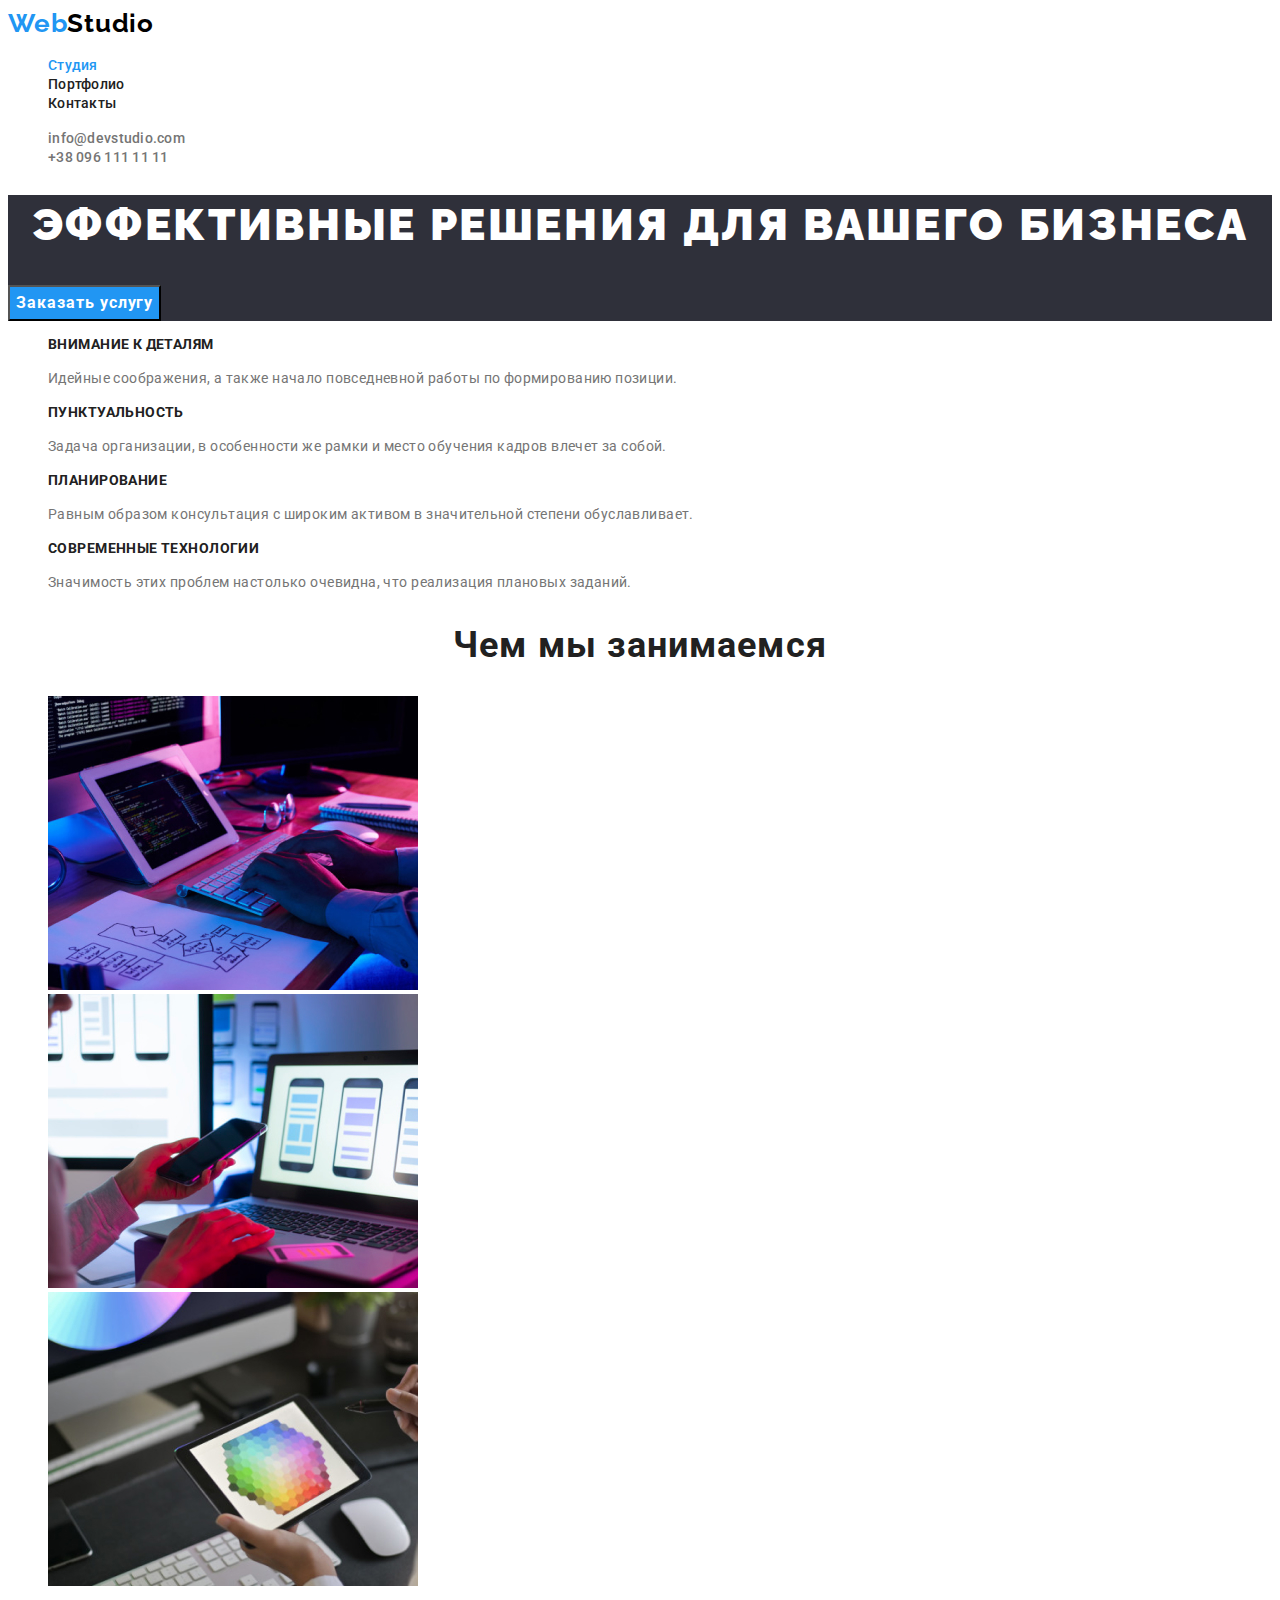
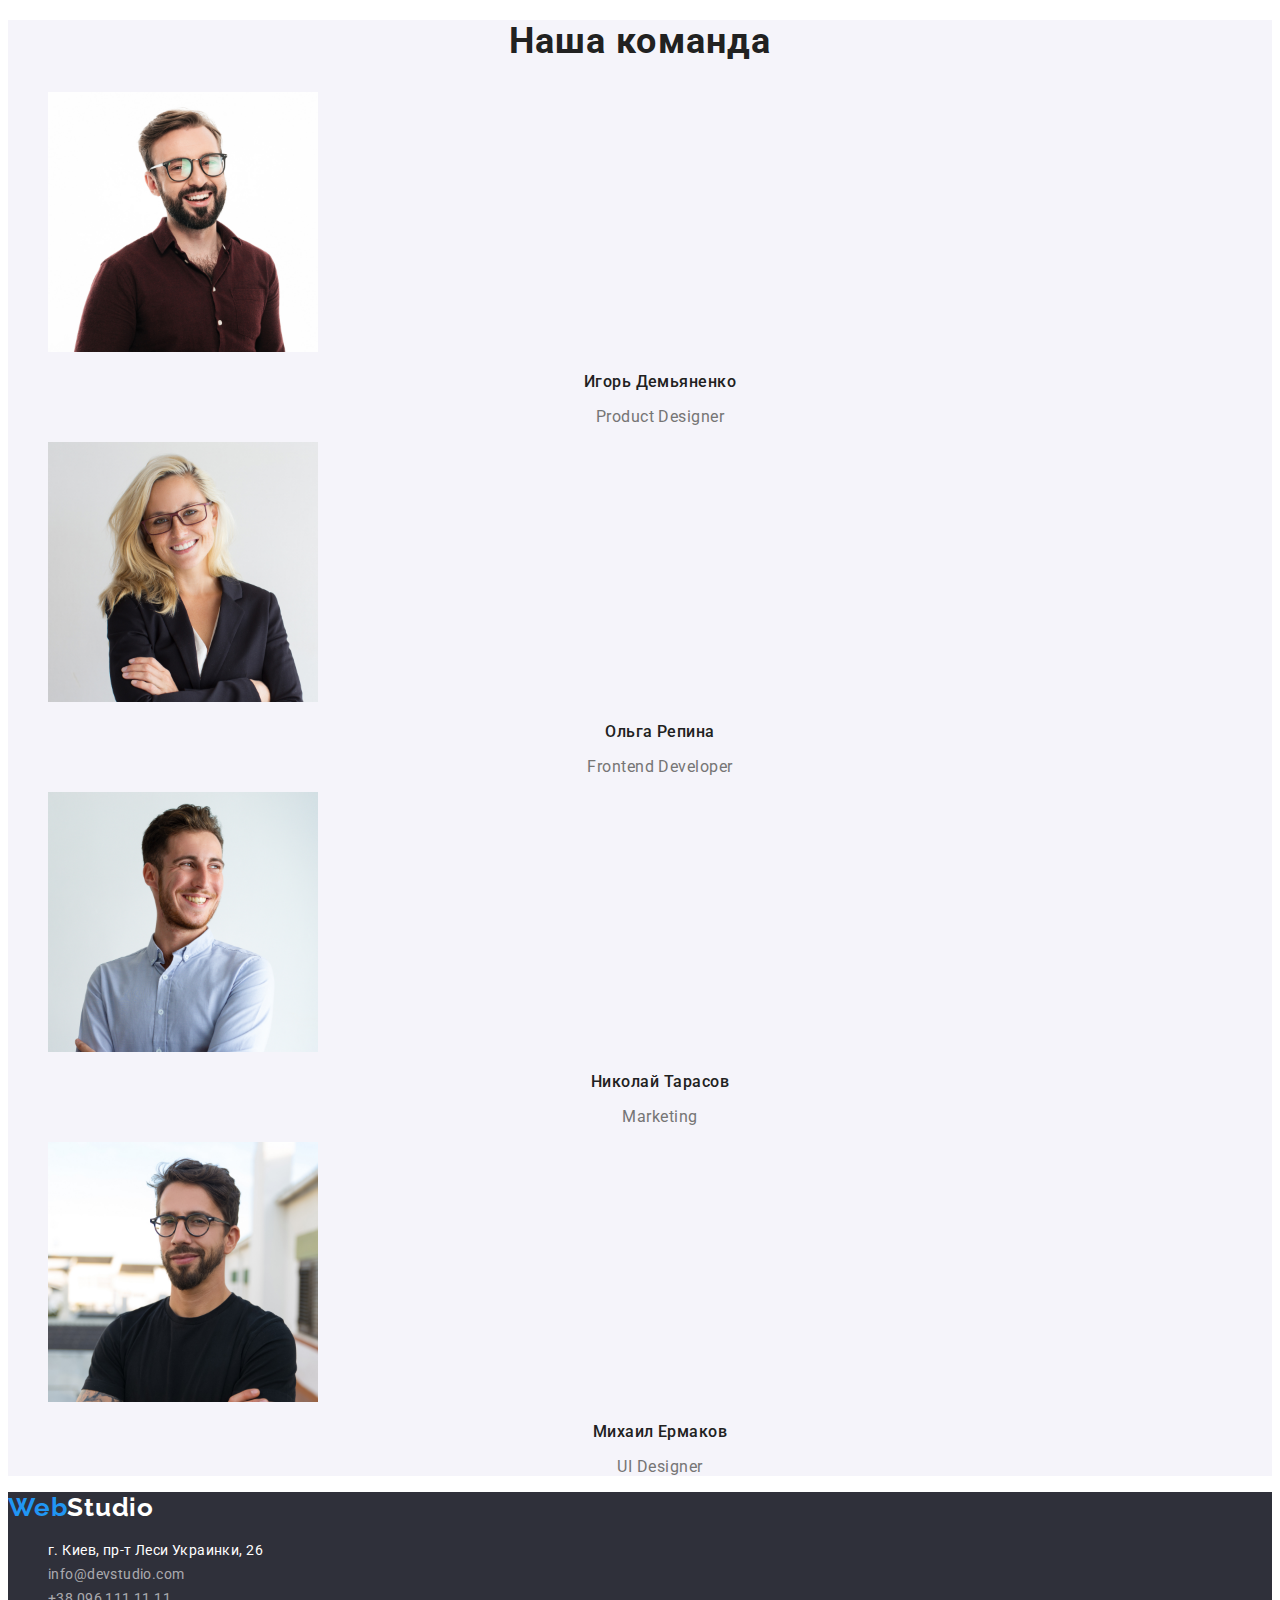
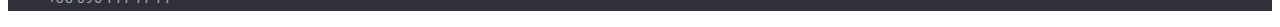
<file: index.html>
<!DOCTYPE html>
<html lang="ru">
<head>
    <meta charset="UTF-8">
    <meta http-equiv="X-UA-Compatible" content="IE=edge">
    <meta name="viewport" content="width=device-width, initial-scale=1.0">
    <title>Студия</title>
<link rel="preconnect" href="https://fonts.googleapis.com">
<link rel="preconnect" href="https://fonts.gstatic.com" crossorigin>
<link href="https://fonts.googleapis.com/css2?family=Raleway:wght@700&family=Roboto:wght@400;500;700;900&display=swap"
    rel="stylesheet">
    <link rel="stylesheet" href="./css/styles.css">
</head>

<body>
<!-- HEADER -->
   <header class="header">
       <nav class="header-nav">
       <a  class="link logo-light-them" href="./index.html" lang="en"><span class="logo-icon">Web</span>Studio</a>
       <ul class="menu list">
           <li class="menu-item">
               <a class="menu-link link current" href="./index.html">Студия</a>
           </li>
           <li class="menu-item">
               <a class="menu-link link" href="./portfolio.html">Портфолио</a>
           </li>
           <li class="menu-item">
               <a class="menu-link link" href="">Контакты</a>
            </li>
       </ul>
       </nav>
       <ul class="list">
           <li class="list-item">
               <a  class="header-mail link" href="mailto:info@devstudio.com">info@devstudio.com</a>
           </li>
           <li class="list-item">
               <a  class="header-phone link" href="tel:+380961111111">+38 096 111 11 11</a>
           </li>
       </ul>
          </header>
   <main>
<!-- HERO -->
        <section class="hero">
            <h1 class="hero-title">Эффективные решения для вашего бизнеса</h1>
            <button class="modal-btn" type="button">Заказать услугу</button>
        </section>
<!-- OUR ADVANTAGES -->
        <section class="advantages">
            <h2 class="advantages-title" hidden>Наши преимущества</h2>
            <ul class="list">
                <li class="advantages-list-item">
                    <h3 class="advantages-title">Внимание к деталям</h3>
                    <p class="advantages-text">Идейные соображения, а также начало повседневной работы по формированию позиции.</p>
                </li>
                <li class="advantages-list-item">
                    <h3 class="advantages-title">Пунктуальность</h3>
                    <p class="advantages-text">Задача организации, в особенности же рамки и место обучения кадров влечет за собой.</p>
                </li>
                <li class="advantages-list-item">
                    <h3 class="advantages-title">Планирование</h3>
                    <p class="advantages-text">Равным образом консультация с широким активом в значительной степени обуславливает.</p>
                </li>
                <li class="advantages-list-item">
                    <h3 class="advantages-title">Современные технологии</h3>
                    <p class="advantages-text">Значимость этих проблем настолько очевидна, что реализация плановых заданий.</p>
                </li>
            </ul>
        </section>
<!-- ABOUT US -->
        <section class="about">
            <h2 class="about-title" >Чем мы занимаемся</h2>
            <ul class="list">
                <li>
                    <img src="./images/about-us/work-developer-html.jpg" alt="Работа с кодом" width="370" height="294">
                </li>
                <li>
                    <img src="./images/about-us/work-developer-css.jpg" alt="Работа со стилями" width="370" height="294">
                </li>
                <li>
                    <img src="./images/about-us/work-designer.jpg" alt="Работа с дизайном" width="370" height="294">
                </li>
            </ul>
        </section>
<!-- OUR TEAM -->
        <section class="team">
            <h2 class="team-title" >Наша команда</h2>
            <ul class="list">
                <li>
                    <img src="./images/our-team/worker-igor.jpg" alt="Игорь Демьяненко" width="270" height="260">
                    <h3 class="team-title-name">Игорь Демьяненко</h3>
                    <p class="team-position" lang="en">Product Designer</p>
                </li>
                <li>
                    <img src="./images/our-team/worker-olga.jpg" alt="Ольга Репина" width="270" height="260">
                    <h3 class="team-title-name">Ольга Репина</h3>
                    <p class="team-position" lang="en">Frontend Developer</p>
                </li>
                <li>
                    <img src="./images/our-team/worker-nikolaj.jpg" alt="Николай Тарасов" width="270" height="260">
                    <h3 class="team-title-name">Николай Тарасов</h3>
                    <p class="team-position" lang="en">Marketing</p>
                </li>
                <li>
                    <img src="./images/our-team/worker-mihail.jpg" alt="Михаил Ермаков" width="270" height="260">
                    <h3 class="team-title-name">Михаил Ермаков</h3>
                    <p class="team-position" lang="en">UI Designer</p>
                </li>
            </ul>
        </section>
   </main>
<!-- FOOTER -->
   <footer class="footer">
    <a class="link logo-dark-them" href="./index.html" lang="en"><span class="logo-icon">Web</span>Studio</a>
       <address class="footer-address">
        <ul class="list">
            <li class="address-item">
                <a  class="footer-maps link" href="https://goo.gl/maps/1GaXeqjDXTtNViph6" target="_blank" rel="noopener noreferrer">г. Киев, пр-т Леси
                    Украинки, 26</a>
            </li>
            <li class="address-item">
                <a  class="footer-mail link" href="mailto:info@devstudio.com">info@devstudio.com</a>
            </li>
            <li class="address-item">
                <a  class="footer-phone link" href="tel:+380961111111">+38 096 111 11 11</a>
            </li>
        </ul>
       </address>
   </footer>
</body>
</html>
</file>
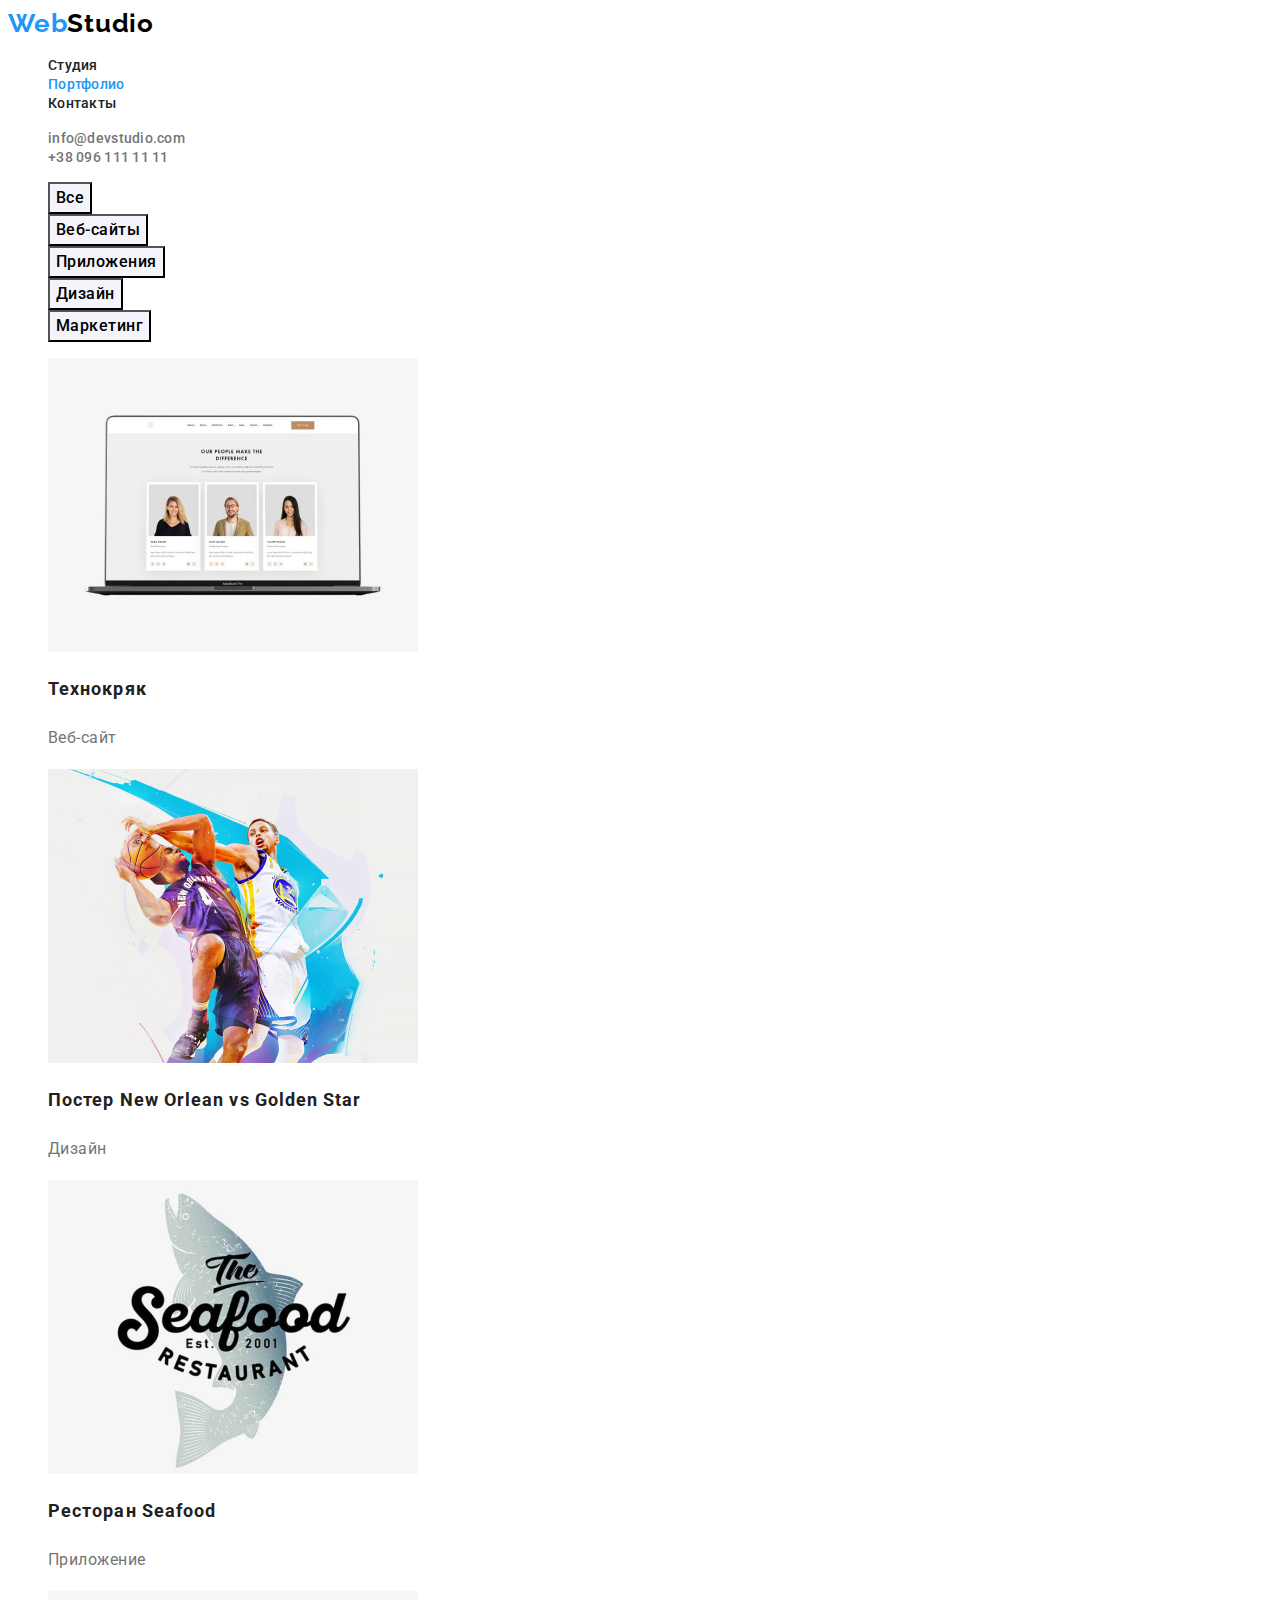
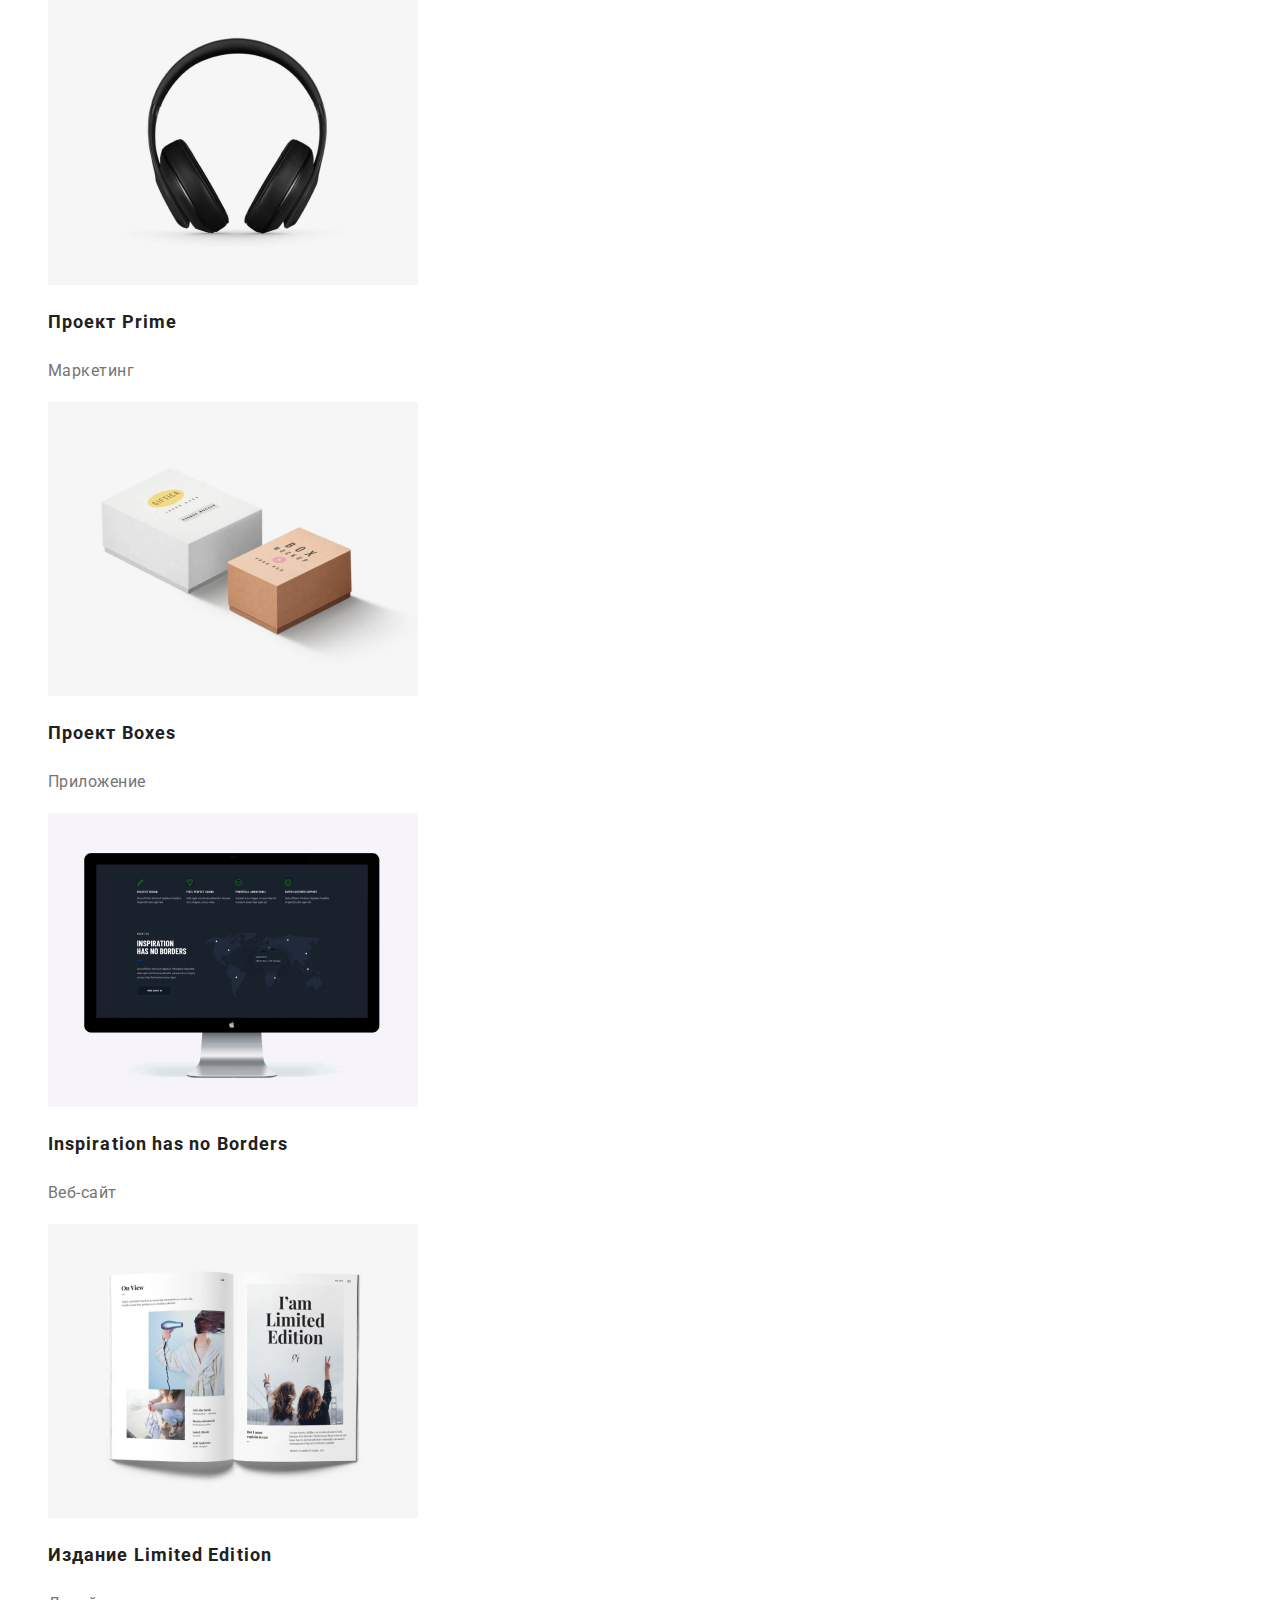
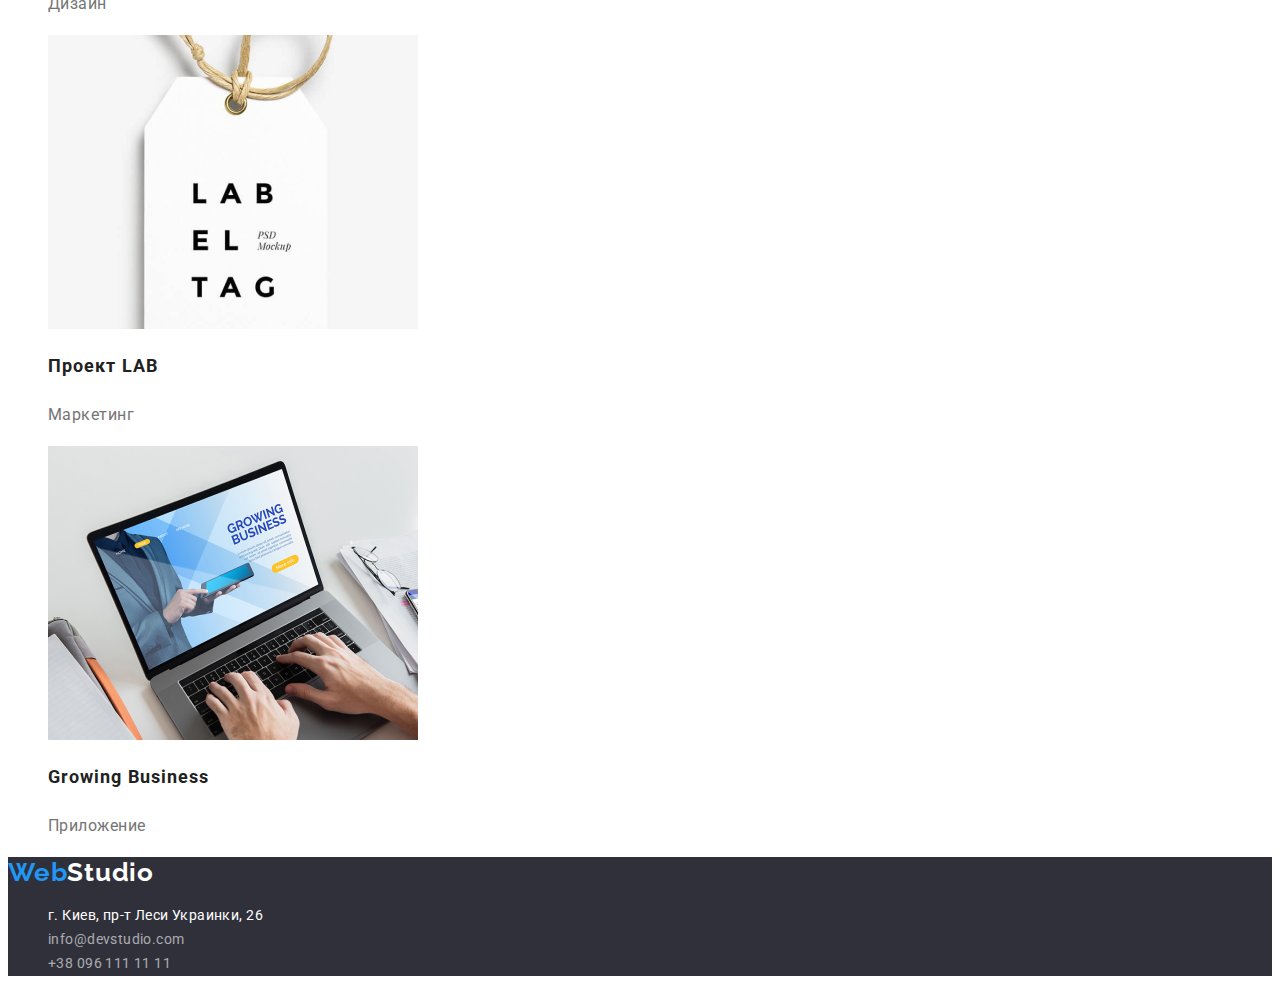
<file: portfolio.html>
<!DOCTYPE html>
<html lang="ru">
<head>
    <meta charset="UTF-8">
    <meta http-equiv="X-UA-Compatible" content="IE=edge">
    <meta name="viewport" content="width=device-width, initial-scale=1.0">
    <title>Портфолио</title>
    <link rel="preconnect" href="https://fonts.googleapis.com">
    <link rel="preconnect" href="https://fonts.gstatic.com" crossorigin>
    <link href="https://fonts.googleapis.com/css2?family=Raleway:wght@700&family=Roboto:wght@400;500;700;900&display=swap"
        rel="stylesheet">
    <link rel="stylesheet" href="./css/styles.css">
</head>

<body>
<!-- HEADER -->
    <header class="header">
        <nav class="header-nav">
            <a class="link logo-light-them" href="./index.html" lang="en"><span class="logo-icon">Web</span>Studio</a>
            <ul class="menu list">
                <li class="menu-item">
                    <a class="menu-link link" href="./index.html">Студия</a>
                </li>
                <li class="menu-item">
                    <a class="menu-link link current" href="./portfolio.html">Портфолио</a>
                </li>
                <li class="menu-item">
                    <a class="menu-link link" href="">Контакты</a>
                </li>
            </ul>
        </nav>
        <ul class="list">
            <li class="list-item">
                <a class="header-mail link" href="mailto:info@devstudio.com">info@devstudio.com</a>
            </li>
            <li class="list-item">
                <a class="header-phone link" href="tel:+380961111111">+38 096 111 11 11</a>
            </li>
        </ul>
    </header>
<!-- PORTFOLIO -->
    <main>
        <section class="portfolio">
            <h1 class="portfolio-title" hidden>Портфолио</h1>
            <ul class="list">
                <li>
                    <button class="portfolio-menu-btn" type="button">Все</button>
                </li>
                <li>
                    <button class="portfolio-menu-btn" type="button">Веб-сайты</button>
                </li>
                <li>
                    <button class="portfolio-menu-btn" type="button">Приложения</button>
                </li>
                <li>
                    <button class="portfolio-menu-btn" type="button">Дизайн</button>
                </li>
                <li>
                    <button class="portfolio-menu-btn" type="button">Маркетинг</button>
                </li>
            </ul>
            <ul class="list">
                <li>
                    <img src="./images/portfolio/portfolio-1.jpg" alt="Изображение проекта на ноутбуке" width="370" height="294">
                    <h2 class="portfolio-project-name" >Технокряк</h2>
                    <p class="portfolio-project-description">Веб-сайт</p>
                </li>
                <li>
                    <img src="./images/portfolio/portfolio-2.jpg" alt="Баскетболисты" width="370" height="294">
                    <h2 class="portfolio-project-name" >Постер New Orlean vs Golden Star</h2>
                    <p class="portfolio-project-description">Дизайн</p>
                </li>
                <li>
                    <img src="./images/portfolio/portfolio-3.jpg" alt="Логотип ресторана (Рыба)" width="370" height="294">
                    <h2 class="portfolio-project-name" >Ресторан Seafood</h2>
                    <p class="portfolio-project-description">Приложение</p>
                </li>
                <li>
                    <img src="./images/portfolio/portfolio-4.jpg" alt="Наушники" width="370" height="294">
                    <h2 class="portfolio-project-name" >Проект Prime</h2>
                    <p class="portfolio-project-description">Маркетинг</p>
                </li>
                <li>
                    <img src="./images/portfolio/portfolio-5.jpg" alt="Две коробки" width="370" height="294">
                    <h2 class="portfolio-project-name" >Проект Boxes</h2>
                    <p class="portfolio-project-description">Приложение</p>
                </li>
                <li>
                    <img src="./images/portfolio/portfolio-6.jpg" alt="Монитор с главной страницей сайта" width="370" height="294">
                    <h2 class="portfolio-project-name" >Inspiration has no Borders</h2>
                    <p class="portfolio-project-description">Веб-сайт</p>
                </li>
                <li>
                    <img src="./images/portfolio/portfolio-7.jpg" alt="Развернутая книга" width="370" height="294">
                    <h2 class="portfolio-project-name" >Издание Limited Edition</h2>
                    <p class="portfolio-project-description">Дизайн</p>
                </li>
                <li>
                    <img src="./images/portfolio/portfolio-8.jpg" alt="Логотип с названием проекта" width="370" height="294">
                    <h2 class="portfolio-project-name" >Проект LAB</h2>
                    <p class="portfolio-project-description">Маркетинг</p>
                </li>
                <li>
                    <img src="./images/portfolio/portfolio-9.jpg" alt="Ноутбук с приложением" width="370" height="294">
                    <h2 class="portfolio-project-name" >Growing Business</h2>
                    <p class="portfolio-project-description">Приложение</p>
                </li>
            </ul>

        </section>
    </main>
<!-- FOOTER -->
<footer class="footer">
    <a class="link logo-dark-them" href="./index.html" lang="en"><span class="logo-icon">Web</span>Studio</a>
    <address class="footer-address">
        <ul class="list">
            <li class="address-item">
                <a class="footer-maps link" href="https://goo.gl/maps/1GaXeqjDXTtNViph6" target="_blank"
                    rel="noopener noreferrer">г. Киев, пр-т Леси
                    Украинки, 26</a>
            </li>
            <li class="address-item">
                <a class="footer-mail link" href="mailto:info@devstudio.com">info@devstudio.com</a>
            </li>
            <li class="address-item">
                <a class="footer-phone link" href="tel:+380961111111">+38 096 111 11 11</a>
            </li>
        </ul>
    </address>
</footer>
</body>
</html>
</file>
<file: css/styles.css>
:root {
    --primary-font: 'Roboto', sans-serif;;
    --secondary-font:'Raleway', sans-serif;

    --accent-color: #2196F3;

    --logo-light-them-color: #000000;
    --logo-dark-them-color: #FFFFFF;

    --header-background-color: #FFFFFF;
    --hero-background-color: #2F303A;
    --our-advantages-background-color: #FFFFFF;
    --about-us-background-color: #FFFFFF;
    --our-team-background-color: #F5F4FA;
    --footer-background-color: #2F303A;

    --header-menu-link-color: #212121;
    --header-contacts-color: #757575;
    --hero-title-color: #FFFFFF;
    --sections-titles-color: #212121;

    --sections-text-color: #757575;
    --footer-text-adress-color: #FFFFFF;
    --footer-text-contacts-color: rgba(255, 255, 255, 0.6);

    --modal-btn-text-color: #FFFFFF;
    --modal-btn-background-hover-color: #188CE8;

    --portfolio-background-btn-color: #F5F4FA;
    --portfolio-text-btn-color: #212121;
    --portfolio-background-hover-btn-color: #2196F3;
    --portfolio-text-hover-btn-color: #FFFFFF;
}

.list {
    list-style: none;
}
.link {
    text-decoration: none;
}

body {
    font-family: 'Roboto', sans-serif;
}

/* ===============COMMENTS=============== */

.logo-light-them {
    font-family: var(--secondary-font);
    font-weight: 700;
    font-size: 26px;
    line-height: 1.19;
    letter-spacing: 0.03em;
    color: var(--logo-light-them-color);
}

.logo-dark-them {
    font-family: var(--secondary-font);
    font-weight: 700;
    font-size: 26px;
    line-height: 1.19;
    letter-spacing: 0.03em;
    color: var(--logo-dark-them-color);
}
.logo-icon {
    color: var(--accent-color);
}

/* ===============HEADER=============== */
.header {
    background-color: var(--header-background-color);
}

.menu-link {
    font-weight: 500;
    font-size: 14px;
    line-height: 1.14;
    letter-spacing: 0.02em;
    color: var(--header-menu-link-color);
 }

.menu-link:hover,
.menu-link:focus,
.header-mail:hover,
.header-mail:focus,
.header-phone:hover,
.header-phone:focus {
    color: var(--accent-color);
  }

 .header-mail,
 .header-phone {
    font-weight: 500;
    font-size: 14px;
    line-height: 1.14;
    letter-spacing: 0.02em;
    color: var(--header-contacts-color);
 }

 .menu .menu-link.current {
     color: var(--accent-color);
 }

/* ===============HERO=============== */
.hero {
background-color: var(--hero-background-color);
}

.hero-title {
    font-family: var(--secondary-font);
    font-weight: 900;
    font-size: 44px;
    line-height: 1.36;
    text-align: center;
    letter-spacing: 0.06em;
    text-transform: uppercase;
    color: var(--hero-title-color);
}

.modal-btn {
    font-family: var(--primary-font);
    font-weight: 700;
    font-size: 16px;
    line-height: 1.89;
    display: flex;
    align-items: center;
    text-align: center;
    letter-spacing: 0.06em;
    color: var(--modal-btn-text-color);
    background-color: var(--accent-color);
    cursor: pointer;
}

.modal-btn:hover,
.modal-btn:focus {
    background-color: var(--modal-btn-background-hover-color);
}

 /* ===============OUR ADVANTAGES=============== */
 .advantages {
     background-color: var(--our-advantages-background-color);
 }

 .advantages-title {
    font-family: var(--primary-font);
    font-weight: 700;
    font-size: 14px;
    line-height: 1.14;
    letter-spacing: 0.03em;
    text-transform: uppercase;
    color: var(--sections-titles-color);
 }

 .advantages-text {
    font-family: var(--primary-font);
    font-size: 14px;
    line-height: 1.71;
    letter-spacing: 0.03em;
    color: var(--sections-text-color);
 }

 /* ===============ABOUT US=============== */

 .about {
    background-color: var(--about-us-background-color);
 }
.about-title {
    font-family: var(--primary-font);
    font-weight: 700;
    font-size: 36px;
    line-height: 1.17;
    text-align: center;
    letter-spacing: 0.03em;
    color: var(--sections-titles-color);
}
 /* ===============OUR TEAM=============== */
.team {
    background-color: var(--our-team-background-color);
}

.team-title {
    font-family: var(--primary-font);
    font-weight: 700;
    font-size: 36px;
    line-height: 1.17;
    text-align: center;
    letter-spacing: 0.03em;
    color: var(--sections-titles-color);
}

.team-title-name {
    font-family: var(--primary-font);
    font-weight: 500;
    font-size: 16px;
    line-height: 1.19;
    text-align: center;
    letter-spacing: 0.03em;
    color: var(--sections-titles-color);
}

.team-position {
    font-family: var(--primary-font);
    font-size: 16px;
    line-height: 1.19;
    text-align: center;
    letter-spacing: 0.03em;
    color: var(--sections-text-color);
}
 /* ===============FOOTER=============== */
 .footer {
     background-color: var(--footer-background-color);
 }

 .footer-address {
     font-style: normal;
 }

 .footer-maps {
    font-family: var(--primary-font);
    font-size: 14px;
    line-height: 1.71;
    letter-spacing: 0.03em;
    color: var(--footer-text-adress-color);
 }

 .footer-mail,
 .footer-phone {
    font-family: var(--primary-font);
    font-size: 14px;
    line-height: 1.71;
    letter-spacing: 0.03em;
    color: var(--footer-text-contacts-color);
 }

 .footer-maps:hover,
 .footer-maps:focus,
 .footer-mail:hover,
 .footer-mail:focus,
 .footer-phone:hover,
 .footer-phone:focus {
     color: var(--accent-color);
 }
 /* ===============PORTFOLIO=============== */

 .portfolio-menu-btn {
    font-family: var(--primary-font);
    font-weight: 500;
    font-size: 16px;
    line-height: 1.63;
    text-align: center;
    letter-spacing: 0.03em;
    color: var (--portfolio-text-btn-color);
    background-color: var(--portfolio-background-btn-color);
    cursor: pointer;
 }

 .portfolio-menu-btn:hover,
 .portfolio-menu-btn:focus {
     color: var(--portfolio-text-hover-btn-color);
     background-color: var(--portfolio-background-hover-btn-color);
 }

 .portfolio-project-name {
    font-family: var(--primary-font);
    font-weight: 700;
    font-size: 18px;
    line-height: 2;
    letter-spacing: 0.06em;
    color: var(--sections-titles-color);
 }

 .portfolio-project-description {
    font-family: var(--primary-font);
    font-size: 16px;
    line-height: 1.88;
    letter-spacing: 0.03em;
    color: var(--sections-text-color);
 }
</file>
